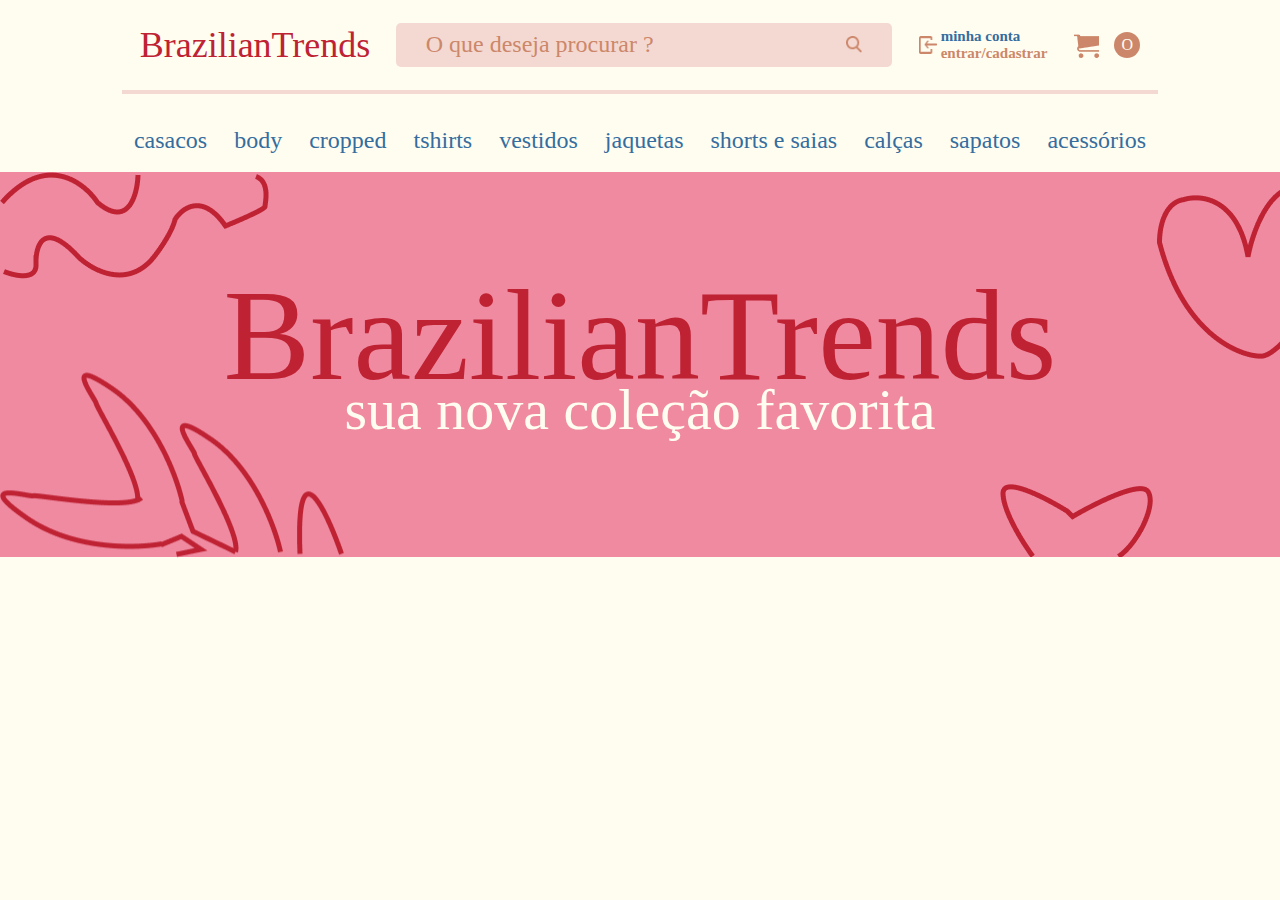
<file: index.html>
<!DOCTYPE html>
<html lang="pt-br">
<head>
    <meta charset="UTF-8">
    <meta name="viewport" content="width=device-width, initial-scale=1.0">
    <link rel="stylesheet" href="style.css">
    <title>Revisão Web Design</title>
</head>
<body>
    <header>
        <section class="cabecalho">
            <h1>BrazilianTrends</h1>
            <div class="search">
                <p class="paragragh-search">O que deseja procurar ?</p>
                <img class="img-seacrh" src="img/Group 6.png" alt="">
            </div>
            <div class="login-logout">
                <img class="img-login" src="img/Group 3.png" alt="">
                <span>
                <p class="text-myaccount">minha conta</p>
                <p class="text-login">entrar/cadastrar</p>
                </span>
            </div>
            <img class="img-cart" src="img/cart.png" alt="">
            <p class="text-elipse-o">O</p>
        </section>
        <hr class="hr-header">
        <section class="links">
            <nav>
                <ul>
                    <li>casacos</li>
                    <li>body</li>
                    <li>cropped</li>
                    <li>tshirts</li>
                    <li>vestidos</li>
                    <li>jaquetas</li>
                    <li>shorts e saias</li>
                    <li>calças</li>
                    <li>sapatos</li>
                    <li>acessórios</li>
                </ul>
            </nav>
        </section>
    </header>
    
    <main>
        <img src="img/superior-esquerdo.png" alt="">
        <section class="banner">
            <p class="text-BrazilianTrends">BrazilianTrends</p>
            <p class="text-novacolecao">sua nova coleção favorita</p>
        </section>
        <img class="img-inferior-esquerdo" src="img/inferior-esquerdo.png" alt="">
        <img class="img-superior-direito" src="img/superior-direito.png" alt="">
        <img class="img-inferior-direito" src="img/inferior-direito.png" alt="">
    </main>
    
</body>
</html>
</file>
<file: style.css>
* {
    margin: 0;
    padding: 0;
    text-decoration: none;
    font-family: Quilin;
    list-style: none;
}

body {
    display: flex;
    background-color: #FFFDF0;
    max-width: 1400px;
    width: 100vw;
    align-items: center;
    flex-direction: column;
    margin: 0 auto;
}

header {
    display: flex;
    flex-direction: column;
    align-items: center;
    margin-top: 23px;
}

.cabecalho {
    display: flex;
    align-items: center;
    margin-bottom: 23px;
}

h1 {
    font-size: 36px;
    font-weight: 400;
    line-height: 28.8px;
    text-align: left;
    width: 256px;
    color:#BE2233;
}

.search {
    display: flex;
    justify-content: space-between;
    align-items: center;
    width: 496px;
    height: 44px;
    border-radius: 5px;
    opacity: 0px;
    background-color: #F4D9D2;
}

.paragragh-search {
    font-size: 24px;
    font-weight: 400;
    line-height: 19.2px;
    text-align: left;
    color: #CC876A;
    padding: 12px 0px 13px 30px;
}

.img-seacrh {
    width: 15.71px;
    height: 16.29px;
    top: 47px;
    left: 851px;
    gap: 0px;
    border: 2px;
    opacity: 0px;
    padding: 12px 30px 13px 0px;
}

.login-logout {
    display: flex;
    align-items: center;
    margin: 0px 27px 0px 27px;
}

.img-login {
    width: 18px;
    height: 18px;
    top: 48px;
    left: 915px;
    opacity: 0px;
    margin-right: 4px;
}

.text-myaccount {
    font-family: Postre;
    font-size: 15px;
    font-weight: 600;
    line-height: 16.73px;
    text-align: left;
    color: #346D9E;
}

.text-login {
    font-family: Postre;
    font-size: 15px;
    font-weight: 600;
    line-height: 16.73px;
    text-align: left;
    color:#CC876A;
}

.img-cart {
    width: 25px;
    height: 25px;
    top: 39px;
    left: 1078px;
    gap: 0px;
    opacity: 0px;
    margin-right: 15px;
}

.text-elipse-o {
    font-family: Postre;
    font-size: 16px;
    font-weight: 400;
    line-height: 17.84px;
    background-color: #CC876A;
    width: 26px;
    height: 26px;
    text-align: center;
    align-content: center;
    color: #FFFDF0;
    border-radius: 100%;
}

.hr-header {
    width: 1032px;
    height: 0px;
    top: 101px;
    left: 123px;
    border: 2px solid #F4D9D2;   
}

.links {
    max-width: 1600px;
    margin: 37px 0px 22px 0px;
}

ul {
    display: flex;
    gap: 27px;
}

li {
    font-size: 24px;
    line-height: 19.2px;
    color: #346D9E;
}

main {
    width: 100vw;
    height: 385px; 
    top: 163px;
    gap: 0px;
    background-color: #F08AA0;
    overflow: hidden;
}
.banner {
    display: flex;
    flex-direction: column;
    text-align: center;
    align-items: center;
}

.text-BrazilianTrends {
    color:#BE2233;
    font-size: 130px;
    font-weight: 400;
    line-height: 104px;
    text-align: left;
}

.text-novacolecao {
    font-size: 58px;
    font-weight: 400;
    line-height: 46.4px;
    text-align: left;
    color: #FFFDF0;
}

.img-inferior-esquerdo {
    position: absolute;
    top: 20px;
    transform: translateY(158%);
}

.img-superior-direito {
    transform: translate(1000px, -50px);
}

.img-inferior-direito {
    transform: translate(1000px, -250px);
}
</file>
